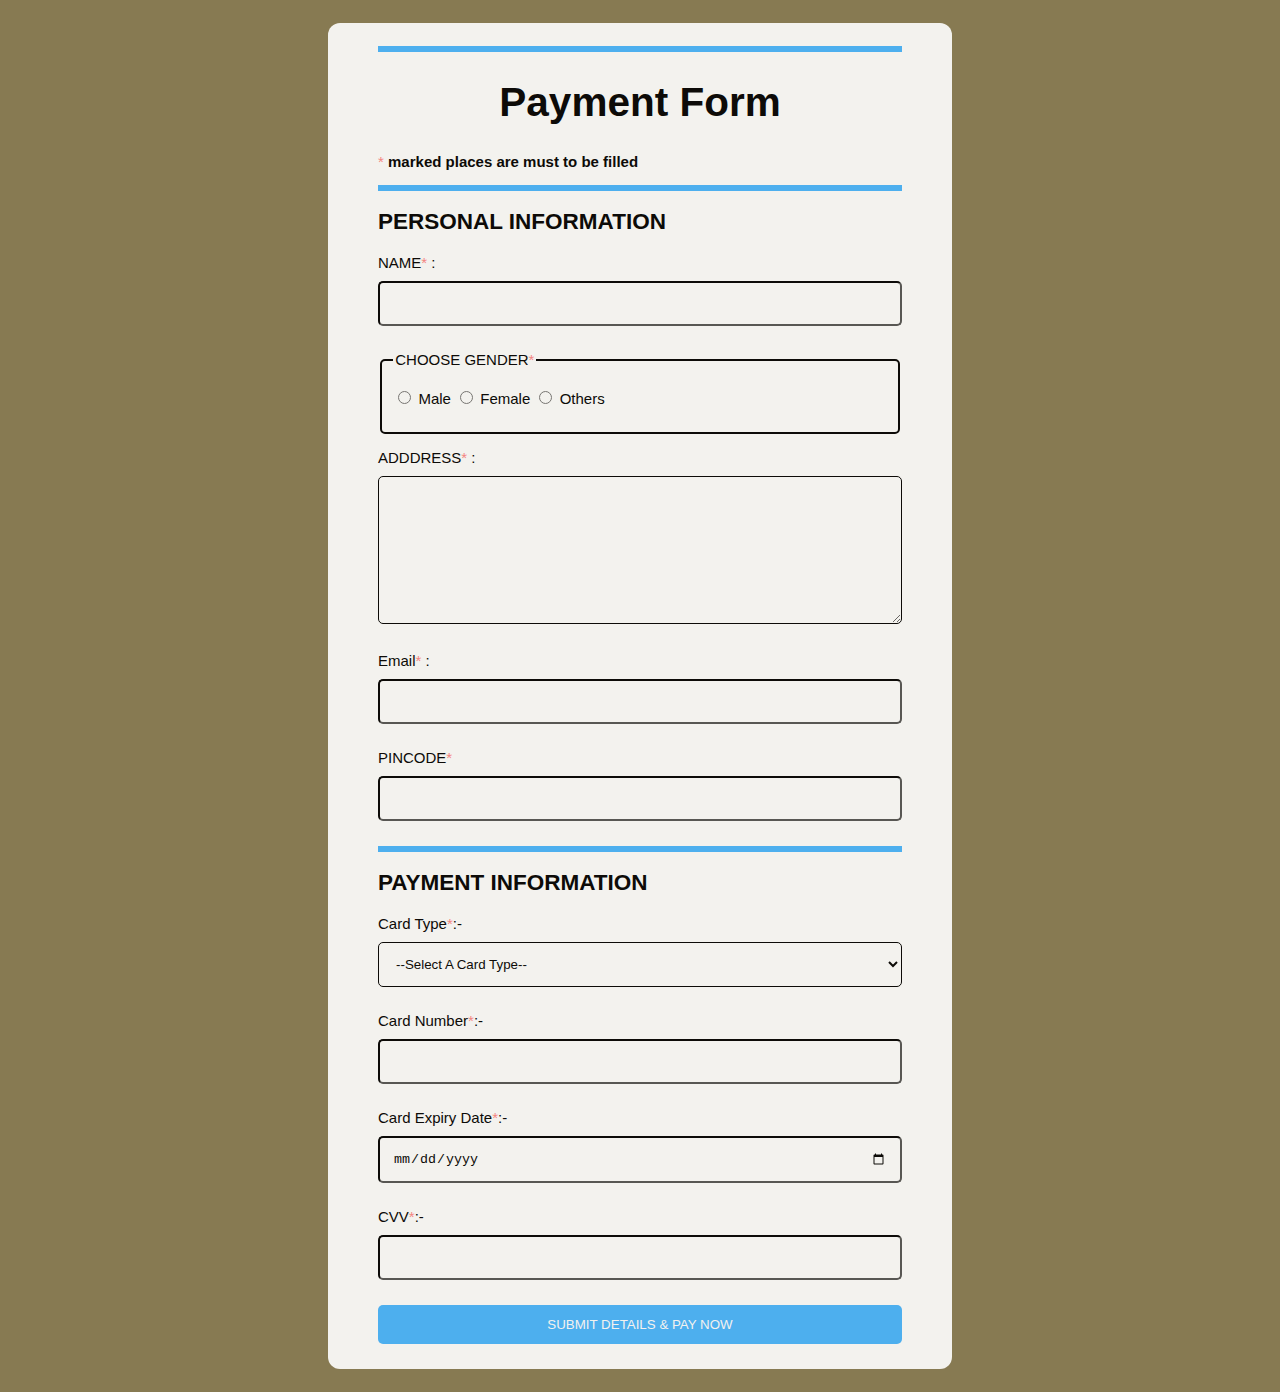
<file: index.html>
<!DOCTYPE html>
<html lang="en">

<head>
  <meta charset="UTF-8" />
  <meta http-equiv="X-UA-Compatible" content="IE=edge" />
  <meta name="viewport" content="width=device-width, initial-scale=1.0" />
  <title>Payment Form</title>
  <link rel="stylesheet" href="style_form.css">
</head>

<body>
  <div class="container">
    <form name="cardForm" action="">
      <!-- creating a form using "form" tag-->
      <hr />
      <h1 class="main_heading">Payment Form</h1>
      <p><span>*</span> <b>marked places are must to be filled</b></p>
      <hr />
      <h2>PERSONAL INFORMATION</h2>
      <p> NAME<span>*</span> :<input type="text" id="round" name="name" required
                        oninvalid="this.setCustomValidity('Enter your awesome full name here please')"
                        oninput="this.setCustomValidity('')"/></p>
      <!-- "required" this tag means that we have to fill that place mandatory-->
      <fieldset>
        <legend> CHOOSE GENDER<span>*</span></legend>
        <p>
          <input type="radio" name="gender" id="male" />
          <label for="male">Male</label>
          <input type="radio" name="gender" id="female" />
          <label for="female">Female</label>
          <input type="radio" name="gender" id="others" />
          <label for="others">Others</label>
        </p>
      </fieldset>
      <p> ADDDRESS<span>*</span> :
        <textarea name="Address" id="Address" cols="100" rows="8" required></textarea>
        <!-- adding a blank text area for writing adress-->
      </p>
      <p> Email<span>*</span> : <input type="email" name="email" id="email" required
                         oninvalid="this.setCustomValidity('Enter correct email address please')"
                         oninput="this.setCustomValidity('')"/></p>
      <p> PINCODE<span>*</span> <input type="number" name="pincode" id="pincode" pattern="[0-9]{4,}"/></p>
      <hr />
      <h2><b>PAYMENT INFORMATION</b></h2>
      <p>
         Card Type<span>*</span>:-
        <select name="Card_type" id="Card_type" required>
          <option value="">--Select A Card Type--</option>
          <option value="Visa">Visa</option>
          <option value="Master Card">Master Card</option>
          <option value="RuPay">Rupay</option>
          <option value="Credit/Debit">Credit or Debit</option>
        </select>
      </p>
      <p>
        Card Number<span>*</span>:-
        <input type="number" name="card_number" id="card_number" required pattern="[0-9]{13,16}"
               oninvalid="this.setCustomValidity('Add correct card data here with correct length')"
               oninput="this.setCustomValidity('')"/>
      </p>
      <p>
        Card Expiry Date<span>*</span>:-
        <input type="date" name="Expiry_date" id="Expiry_date" required />
      </p>
      <p>
        CVV<span>*</span>:-
        <input type="password" name="CVV" id="CVV" maxlength="3" required pattern="[0-9]{3}"
               oninvalid="this.setCustomValidity('CVV needs to be 3 numbers long, no letters')"
               oninput="this.setCustomValidity('')"/>
      </p>
      <input class="btn" type="submit" value="SUBMIT DETAILS & PAY NOW" />
    </form>
  </div>
</body>

</html>
</file>
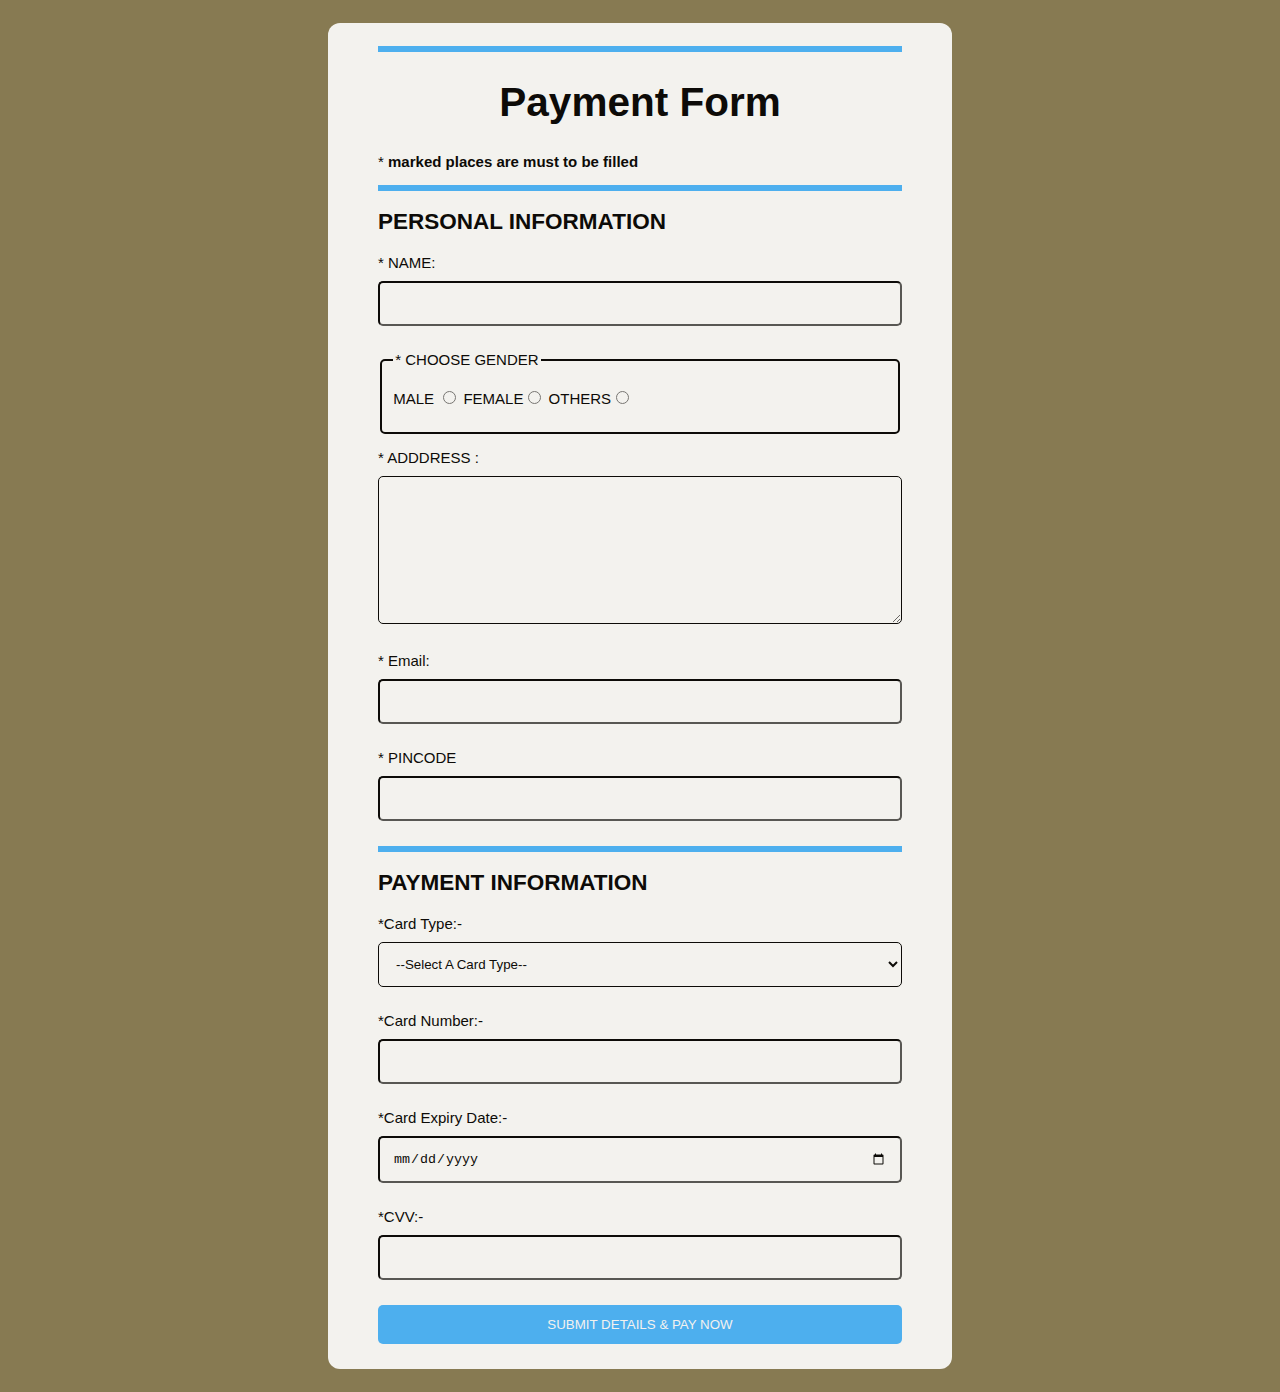
<file: payment_form.html>
<!DOCTYPE html>
<html lang="en">
  <head>
    <meta charset="UTF-8" />
    <meta http-equiv="X-UA-Compatible" content="IE=edge" />
    <meta name="viewport" content="width=device-width, initial-scale=1.0" />
    <title>Payment Form</title>
    <link rel="stylesheet" href="style_form.css">
  </head>

  <body>
    <div class="container">
    <form action="">
      <!-- creating a form using "form" tag-->
      <hr />
      <h1 class="main_heading">Payment Form</h1>
      <p>* <b>marked places are must to be filled</b></p>
      <hr />
      <h2>PERSONAL INFORMATION</h2>
      <p>* NAME: <input type="text" name="name" required /></p>
      <!-- "required" this tag means that we have to fill that place mandatory-->
      <fieldset>
        <legend>* CHOOSE GENDER</legend>
        <p>
          MALE <input type="radio" name="gender" id="male" /> FEMALE<input
            type="radio"
            name="gender"
            id="female"
          />
          OTHERS<input type="radio" name="gender" id="others" />
        </p>
      </fieldset>
      <p>
        * ADDDRESS :
        <textarea
          name="Address"
          id="Address"
          cols="100"
          rows="8"
          required
        ></textarea>
        <!-- adding a blank text area for writing adress-->
      </p>
      <p>* Email: <input type="email" name="email" id="email" required /></p>
      <p>* PINCODE <input type="number" name="pincode" id="pincode" /></p>
      <hr />
      <h2><b>PAYMENT INFORMATION</b></h2>
      <p>
        *Card Type:-
        <select name="Card_type" id="Card_type" required>
          <option value="">--Select A Card Type--</option>
          <option value="Visa">Visa</option>
          <option value="Master Card">Master Card</option>
          <option value="RuPay">Rupay</option>
          <option value="Credit/Debit">Credit or Debit</option>
        </select>
      </p>
      <p>
        *Card Number:-
        <input type="number" name="card_number" id="card_number" required />
      </p>
      <p>
        *Card Expiry Date:-
        <input type="date" name="Expiry_date" id="Expiry_date" required />
      </p>
      <p>
        *CVV:-
        <input type="password" name="CVV" id="CVV" required />
      </p>
      <input type="submit" value="SUBMIT DETAILS & PAY NOW" />
    </form>
  </div>
  </body>
</html>
</file>
<file: style_form.css>
* {
    box-sizing: border-box;
}

hr {
    border: solid #47B5FF;
}

body {
    font-family:Verdana, Geneva, Tahoma, sans-serif;
    margin: 15px 25%;
    font-size: 15px;
    padding: 8px;
    background-color:rgb(135, 122, 82);
    color:black ;
    background-image: url("https://www.transparenttextures.com/patterns/gplay.png");
}

.container {
    /* background-image:#FF8787; */
    padding: 15px 50px 25px 50px;
    border: seashell;

    padding: 15px 50px 25px 50px;
    background-color:white;

    border: rgb(240, 238, 237);

    border-radius: 12px;
    width: fit-content;
    margin: auto;
    display: flex;
    opacity: 0.9;
}
span {
    color: #FF8787;
}

input[type="text"],
input[type="email"],
input[type="number"],
input[type="password"],
input[type="date"],
select,
textarea{
    background-color:white;
    width: 100%;
    padding: 13px;
    margin:10px;
    margin-left: 0px;
    border-radius: 5px;
    border-color: black;
}
fieldset{
    border: 2.5px solid black;
    border-radius: 5px;
}

.main_heading {
    text-align: center;
    font-size: 270%;
}

input[type="submit"]{
    background-color:#47B5FF;
    color:rgb(255, 255, 255);
    padding: 12px 20px;
    border: none;
    border-radius: 5px;
    cursor: pointer;
    width: 100%;
}
input[type=submit]:hover{
    background-color:wheat;
    color: #c91e6e;
    font-weight: bolder;
    /* font-size: 120%; */
}
</file>
